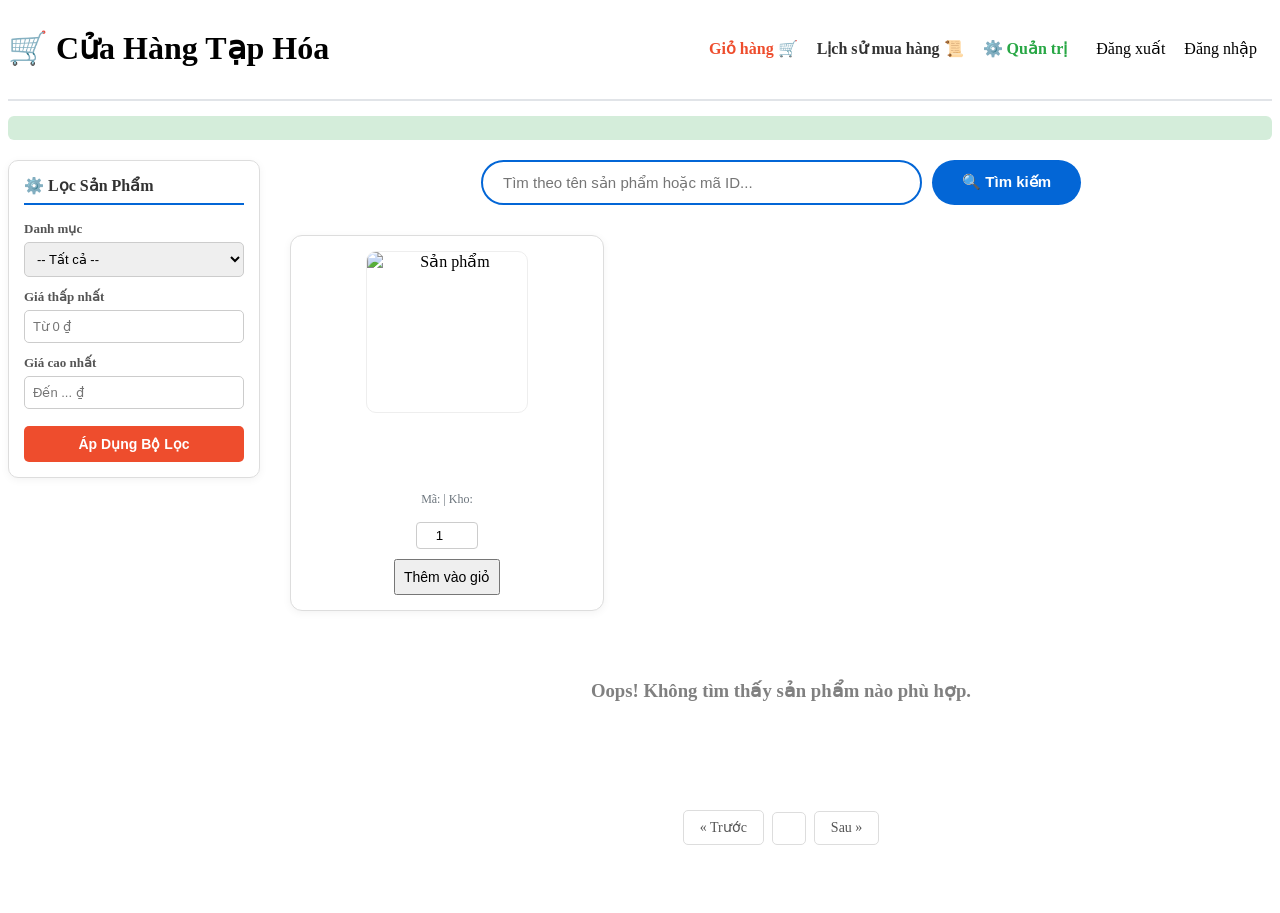
<file: src/main/resources/templates/index.html>
<!DOCTYPE html>
<html xmlns:th="http://www.thymeleaf.org">
<head>
    <meta charset="UTF-8">
    <title>Tạp Hóa Online</title>
    <link rel="stylesheet" th:href="@{/css/style.css}">
    <style>
        .product-image { width: 160px; height: 160px; object-fit: cover; border-radius: 10px; display: block; margin: 0 auto 15px auto; border: 1px solid #eee; }
        .product-card { transition: transform 0.2s; border: 1px solid #ddd; padding: 15px; border-radius: 12px; text-align: center; background: white; box-shadow: 0 2px 8px rgba(0,0,0,0.05); }
        .product-card:hover { transform: translateY(-5px); box-shadow: 0 6px 15px rgba(0,0,0,0.1) !important; }

        /* Bố cục chia 2 phần: Trái (Lọc) - Phải (Sản phẩm) */
        .main-layout { display: flex; gap: 30px; margin-top: 20px; align-items: flex-start; }

        /* CSS cho cột Bộ Lọc bên trái (Nhỏ gọn) */
        .sidebar-filter { width: 220px; background: white; padding: 15px; border-radius: 10px; box-shadow: 0 2px 8px rgba(0,0,0,0.05); border: 1px solid #ddd; position: sticky; top: 20px; }
        .sidebar-filter h3 { margin-top: 0; color: #333; border-bottom: 2px solid #0366d6; padding-bottom: 8px; font-size: 16px; font-weight: bold; }
        .filter-group { margin-bottom: 12px; }
        .filter-group label { font-weight: bold; display: block; margin-bottom: 5px; font-size: 13px; color: #555;}
        .filter-group select, .filter-group input { width: 100%; padding: 8px; border: 1px solid #ccc; border-radius: 5px; box-sizing: border-box; font-size: 13px; }
        .btn-filter { width: 100%; padding: 10px; background: #ee4d2d; color: white; border: none; border-radius: 5px; font-weight: bold; cursor: pointer; margin-top: 5px; font-size: 14px; }
        .btn-filter:hover { background: #d73a1e; }

        /* Cột bên phải */
        .right-content { flex: 1; }

        /* Thanh tìm kiếm ở trên cùng cột phải */
        .search-container { display: flex; justify-content: center; margin-bottom: 30px; }
        .search-box { display: flex; width: 100%; max-width: 600px; gap: 10px; }
        .search-box input { flex: 1; padding: 12px 20px; border: 2px solid #0366d6; border-radius: 25px; outline: none; font-size: 15px; }
        .search-box button { padding: 10px 30px; background-color: #0366d6; color: white; border: none; border-radius: 25px; cursor: pointer; font-weight: bold; font-size: 15px; }

        .product-grid { display: grid; grid-template-columns: repeat(3, 1fr); gap: 20px; }

        /* --- CSS CHO THANH PHÂN TRANG (Nằm giữa, tạo nút đẹp) --- */
        .pagination-container { display: flex; justify-content: center; align-items: center; gap: 8px; margin: 40px 0 60px 0; width: 100%; }
        .page-item { padding: 8px 16px; border: 1px solid #ddd; border-radius: 5px; text-decoration: none; color: #555; background: white; font-size: 14px; transition: all 0.2s; }
        .page-item:hover { background: #f1f1f1; border-color: #ccc; }
        .page-item.active { background: #0366d6; color: white; border-color: #0366d6; font-weight: bold; }
    </style>
</head>
<body>
<div class="container-large">
    <header style="display: flex; justify-content: space-between; align-items: center; border-bottom: 2px solid #e1e4e8; padding-bottom: 10px;">
        <h1>🛒 Cửa Hàng Tạp Hóa</h1>
        <div>
            <a th:href="@{/cart}" style="margin-right: 15px; font-weight: bold; color: #ee4d2d;">Giỏ hàng 🛒</a>
            <a th:if="${session.loggedInUser}" th:href="@{/history}" style="margin-right: 15px; text-decoration: none; color: #333; font-weight: bold;">Lịch sử mua hàng 📜</a>
            <a th:if="${session.loggedInUser != null && session.loggedInUser.role == 'ADMIN'}" th:href="@{/admin}" style="margin-right: 15px; color: #28a745; font-weight: bold;">⚙️ Quản trị</a>
            <span th:if="${session.loggedInUser}" th:text="'Chào, ' + ${session.loggedInUser.fullName}"></span>
            <a th:if="${session.loggedInUser}" th:href="@{/logout}" style="margin-left: 10px;">Đăng xuất</a>
            <a th:unless="${session.loggedInUser}" th:href="@{/login}" class="btn-block-primary" style="padding: 8px 15px; width: auto; display: inline-block; text-decoration: none;">Đăng nhập</a>
        </div>
    </header>

    <div th:if="${success}" style="background-color: #d4edda; color: #155724; padding: 12px; border-radius: 6px; margin-top: 15px; text-align: center;" th:text="${success}"></div>
    <div th:if="${error}" class="error-msg-block" style="margin-top: 15px;" th:text="${error}"></div>

    <div class="main-layout">

        <aside class="sidebar-filter">
            <h3>⚙️ Lọc Sản Phẩm</h3>
            <form th:action="@{/}" method="get">
                <input type="hidden" name="keyword" th:value="${keyword}">

                <div class="filter-group">
                    <label>Danh mục</label>
                    <select name="categoryId">
                        <option value="-1" th:selected="${categoryId == -1}">-- Tất cả --</option>
                        <option value="1" th:selected="${categoryId == 1}">🍹 Đồ uống</option>
                        <option value="2" th:selected="${categoryId == 2}">🍬 Bánh kẹo</option>
                        <option value="3" th:selected="${categoryId == 3}">🧂 Gia vị</option>
                        <option value="4" th:selected="${categoryId == 4}">🍟 Đồ ăn vặt</option>
                        <option value="5" th:selected="${categoryId == 5}">🍜 Thực phẩm khô</option>
                        <option value="6" th:selected="${categoryId == 6}">🥛 Sữa</option>
                        <option value="7" th:selected="${categoryId == 7}">🥫 Đồ hộp</option>
                        <option value="8" th:selected="${categoryId == 8}">🧴 Hóa mỹ phẩm</option>
                        <option value="9" th:selected="${categoryId == 9}">🧻 Đồ gia dụng</option>
                        <option value="10" th:selected="${categoryId == 10}">🍎 Rau củ quả</option>
                    </select>
                </div>

                <div class="filter-group">
                    <label>Giá thấp nhất</label>
                    <input type="number" name="minPrice" th:value="${minPrice}" placeholder="Từ 0 ₫" min="0">
                </div>

                <div class="filter-group">
                    <label>Giá cao nhất</label>
                    <input type="number" name="maxPrice" th:value="${maxPrice}" placeholder="Đến ... ₫" min="0">
                </div>

                <button type="submit" class="btn-filter">Áp Dụng Bộ Lọc</button>
            </form>
        </aside>

        <main class="right-content">

            <div class="search-container">
                <form th:action="@{/}" method="get" class="search-box">
                    <input type="hidden" name="categoryId" th:value="${categoryId}">
                    <input type="hidden" name="minPrice" th:value="${minPrice}">
                    <input type="hidden" name="maxPrice" th:value="${maxPrice}">

                    <input type="text" name="keyword" th:value="${keyword}" placeholder="Tìm theo tên sản phẩm hoặc mã ID...">
                    <button type="submit">🔍 Tìm kiếm</button>
                </form>
            </div>

            <div class="product-grid">
                <div class="product-card" th:each="p : ${products}">
                    <img th:src="${p.imageUrl != null && p.imageUrl != '' ? p.imageUrl : 'https://via.placeholder.com/150?text=No+Image'}" class="product-image" alt="Sản phẩm">
                    <h3 th:text="${p.name}" style="margin-bottom: 10px; height: 45px; overflow: hidden; font-size: 16px;"></h3>
                    <p style="color: #ee4d2d; font-weight: bold; font-size: 18px;" th:text="${#numbers.formatDecimal(p.price, 0, 'COMMA', 0, 'POINT')} + ' ₫'"></p>
                    <p style="font-size: 12px; color: #6c757d; margin-bottom: 15px;">Mã: <span th:text="${p.id}"></span> | Kho: <span th:text="${p.stockQuantity}"></span></p>

                    <form th:action="@{/cart/add}" method="post">
                        <input type="hidden" name="productId" th:value="${p.id}">
                        <div style="margin-bottom: 10px;">
                            <input type="number" name="quantity" value="1" min="1" th:max="${p.stockQuantity}" style="width: 50px; padding: 5px; text-align: center; border: 1px solid #ccc; border-radius: 4px;">
                        </div>
                        <button type="submit" class="btn-block-primary" style="padding: 8px; font-size: 14px;">Thêm vào giỏ</button>
                    </form>
                </div>
            </div> <div th:if="${#lists.isEmpty(products)}" style="text-align: center; padding: 50px; color: gray;">
                <h3>Oops! Không tìm thấy sản phẩm nào phù hợp.</h3>
            </div>

            <div th:if="${totalPages > 1}" class="pagination-container">

                <a th:if="${currentPage > 0}"
                   th:href="@{/(page=${currentPage - 1}, keyword=${keyword}, categoryId=${categoryId}, minPrice=${minPrice}, maxPrice=${maxPrice})}"
                   class="page-item">&laquo; Trước</a>

                <span th:each="i : ${#numbers.sequence(0, totalPages - 1)}">
                    <a th:href="@{/(page=${i}, keyword=${keyword}, categoryId=${categoryId}, minPrice=${minPrice}, maxPrice=${maxPrice})}"
                       th:text="${i + 1}"
                       th:classappend="${i == currentPage} ? 'active' : ''"
                       class="page-item">
                    </a>
                </span>

                <a th:if="${currentPage < totalPages - 1}"
                   th:href="@{/(page=${currentPage + 1}, keyword=${keyword}, categoryId=${categoryId}, minPrice=${minPrice}, maxPrice=${maxPrice})}"
                   class="page-item">Sau &raquo;</a>
            </div>

        </main>
    </div>
</div>
</body>
</html>
</file>
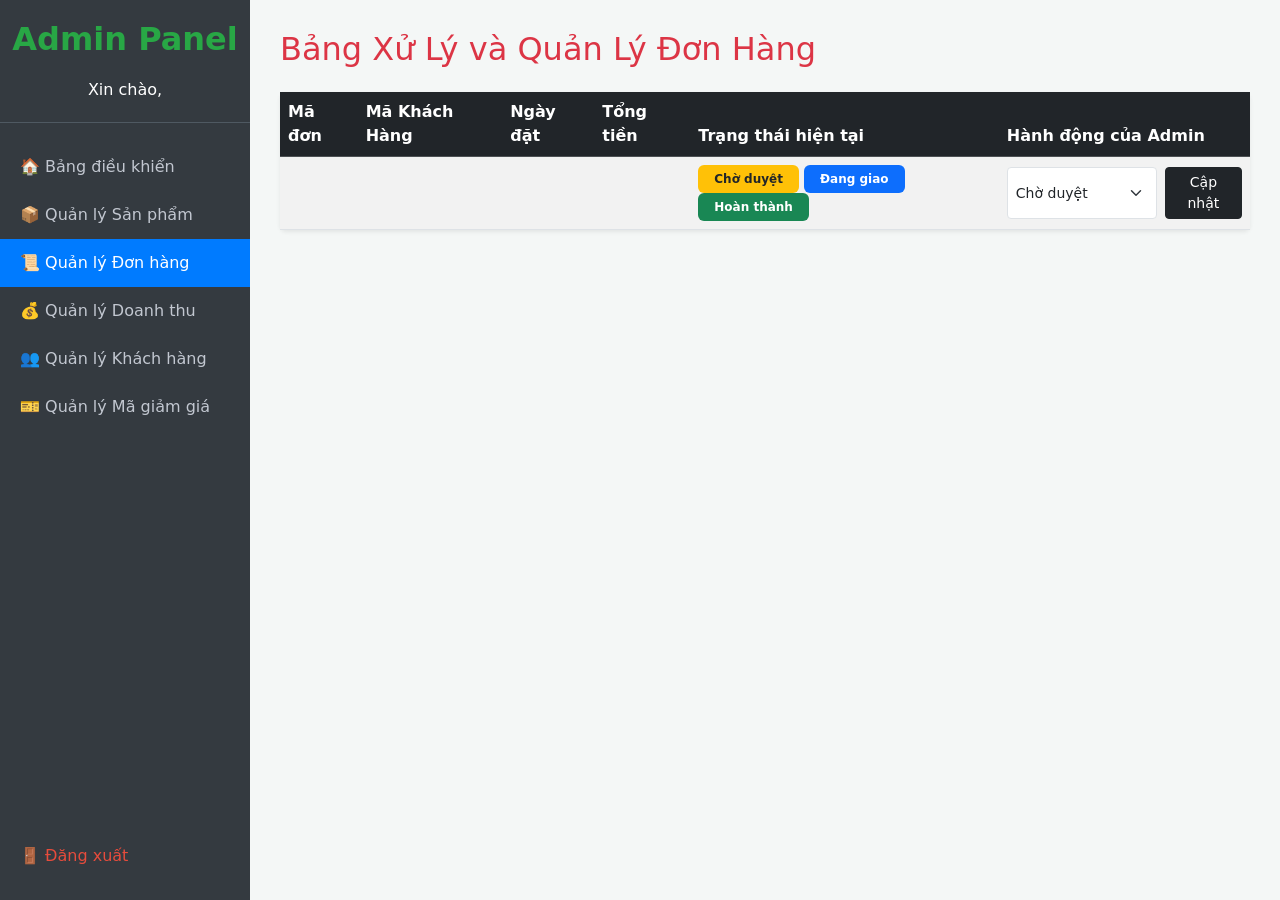
<file: src/main/resources/templates/admin-orders.html>
<!DOCTYPE html>
<html xmlns:th="http://www.thymeleaf.org">
<head>
    <meta charset="UTF-8">
    <title>Quản trị Đơn hàng - Admin</title>
    <link href="https://cdn.jsdelivr.net/npm/bootstrap@5.1.3/dist/css/bootstrap.min.css" rel="stylesheet">
    <style>
        body { margin: 0; padding: 0; background-color: #f4f7f6; }
        .admin-layout { display: flex; min-height: 100vh; }
        .sidebar { width: 250px; background-color: #343a40; padding: 20px 0; color: white; display: flex; flex-direction: column; }
        .sidebar h2 { text-align: center; color: #28a745; margin-bottom: 20px; font-weight: bold; }
        .sidebar-profile { text-align: center; padding-bottom: 20px; border-bottom: 1px solid #4f5962; margin-bottom: 20px; }
        .sidebar a { color: #c2c7d0; text-decoration: none; padding: 12px 20px; display: block; font-size: 16px; }
        .sidebar a:hover { background-color: #495057; color: white; }
        .sidebar a.active { background-color: #007bff; color: white; }
        .main-content { flex: 1; padding: 30px; }
    </style>
</head>
<body>

<div class="admin-layout">

    <div class="sidebar">
        <h2>Admin Panel</h2>

        <div class="sidebar-profile">
            Xin chào,<br>
            <b><span th:text="${session.loggedInUser != null ? session.loggedInUser.fullName : 'Quản Trị Viên 1'}"></span></b>
        </div>

        <a href="/admin">🏠 Bảng điều khiển</a>
        <a href="/admin/products">📦 Quản lý Sản phẩm</a>
        <a href="/admin/orders" class="active">📜 Quản lý Đơn hàng</a>
        <a href="/admin/revenue">💰 Quản lý Doanh thu</a>
        <a href="#">👥 Quản lý Khách hàng</a>
        <a href="/admin/vouchers">🎫 Quản lý Mã giảm giá</a>

        <a th:href="@{/logout}" style="margin-top: auto; color: #e74c3c;">🚪 Đăng xuất</a>
    </div>

    <div class="main-content">
        <h2 class="text-danger mb-4">Bảng Xử Lý và Quản Lý Đơn Hàng</h2>

        <div class="card shadow-sm border-0">
            <div class="card-body p-0">
                <table class="table table-hover table-striped mb-0">
                    <thead class="table-dark">
                    <tr>
                        <th>Mã đơn</th>
                        <th>Mã Khách Hàng</th>
                        <th>Ngày đặt</th>
                        <th>Tổng tiền</th>
                        <th>Trạng thái hiện tại</th>
                        <th>Hành động của Admin</th>
                    </tr>
                    </thead>
                    <tbody>
                    <tr th:each="order : ${orders}">
                        <td class="align-middle fw-bold" th:text="${order.id}"></td>
                        <td class="align-middle" th:text="'Khách ID: ' + ${order.user.id}"></td>
                        <td class="align-middle" th:text="${#temporals.format(order.orderDate, 'dd-MM-yyyy HH:mm')}"></td>
                        <td class="align-middle text-danger fw-bold" th:text="${#numbers.formatDecimal(order.totalAmount, 0, 'COMMA', 0, 'POINT')} + ' VNĐ'"></td>

                        <td class="align-middle">
                            <span th:if="${order.status == 'PENDING'}" class="badge bg-warning text-dark px-3 py-2">Chờ duyệt</span>
                            <span th:if="${order.status == 'SHIPPING'}" class="badge bg-primary px-3 py-2">Đang giao</span>
                            <span th:if="${order.status == 'COMPLETED'}" class="badge bg-success px-3 py-2">Hoàn thành</span>
                        </td>

                        <td class="align-middle">
                            <form th:action="@{/admin/orders/update}" method="post" class="d-flex m-0">
                                <input type="hidden" name="id" th:value="${order.id}">
                                <select name="status" class="form-select form-select-sm me-2" style="width: 150px;">
                                    <option value="PENDING" th:selected="${order.status == 'PENDING'}">Chờ duyệt</option>
                                    <option value="SHIPPING" th:selected="${order.status == 'SHIPPING'}">Giao hàng</option>
                                    <option value="COMPLETED" th:selected="${order.status == 'COMPLETED'}">Đã Hoàn thành</option>
                                </select>
                                <button type="submit" class="btn btn-sm btn-dark">Cập nhật</button>
                            </form>
                        </td>
                    </tr>
                    </tbody>
                </table>
            </div>
        </div>
    </div>
</div>

</body>
</html>
</file>
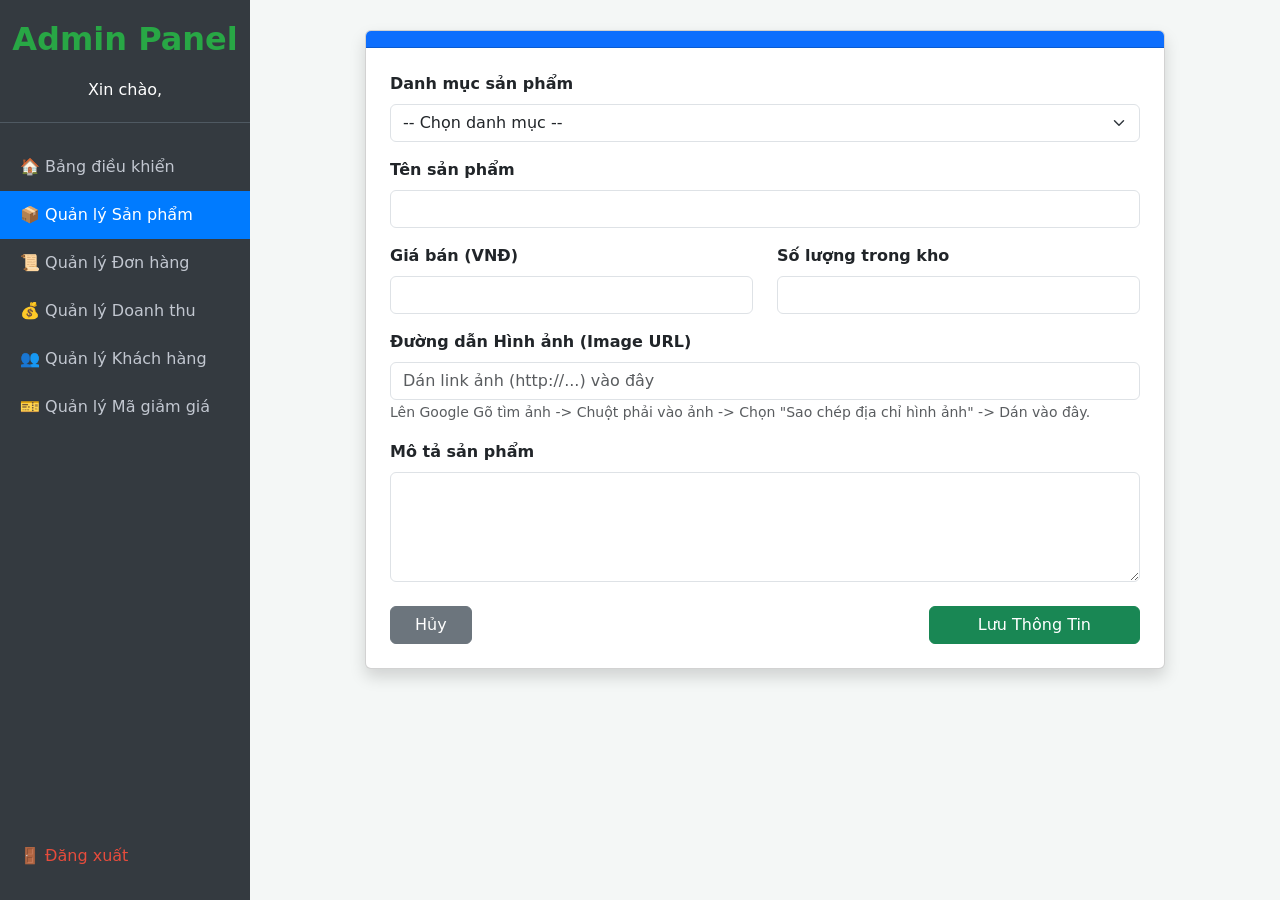
<file: src/main/resources/templates/admin-product-form.html>
<!DOCTYPE html>
<html xmlns:th="http://www.thymeleaf.org">
<head>
    <meta charset="UTF-8">
    <title th:text="${title}"></title>
    <link href="https://cdn.jsdelivr.net/npm/bootstrap@5.1.3/dist/css/bootstrap.min.css" rel="stylesheet">
    <style>
        body { margin: 0; padding: 0; background-color: #f4f7f6; }
        .admin-layout { display: flex; min-height: 100vh; }
        .sidebar { width: 250px; background-color: #343a40; padding: 20px 0; color: white; display: flex; flex-direction: column; }
        .sidebar h2 { text-align: center; color: #28a745; margin-bottom: 20px; font-weight: bold; }
        .sidebar-profile { text-align: center; padding-bottom: 20px; border-bottom: 1px solid #4f5962; margin-bottom: 20px; }
        .sidebar a { color: #c2c7d0; text-decoration: none; padding: 12px 20px; display: block; font-size: 16px; }
        .sidebar a:hover { background-color: #495057; color: white; }
        .sidebar a.active { background-color: #007bff; color: white; }
        .main-content { flex: 1; padding: 30px; }
    </style>
</head>
<body>

<div class="admin-layout">
    <div class="sidebar">
        <h2>Admin Panel</h2>
        <div class="sidebar-profile">
            Xin chào,<br>
            <b><span th:text="${session.loggedInUser != null ? session.loggedInUser.fullName : 'Admin'}"></span></b>
        </div>
        <a href="/admin">🏠 Bảng điều khiển</a>
        <a href="/admin/products" class="active">📦 Quản lý Sản phẩm</a>
        <a href="/admin/orders">📜 Quản lý Đơn hàng</a>
        <a href="/admin/revenue">💰 Quản lý Doanh thu</a>
        <a href="#">👥 Quản lý Khách hàng</a>
        <a href="/admin/vouchers">🎫 Quản lý Mã giảm giá</a>
        <a th:href="@{/logout}" style="margin-top: auto; color: #e74c3c;">🚪 Đăng xuất</a>
    </div>

    <div class="main-content">
        <div class="card shadow" style="max-width: 800px; margin: 0 auto;">
            <div class="card-header bg-primary text-white">
                <h4 class="mb-0" th:text="${title}"></h4>
            </div>
            <div class="card-body p-4">
                <form th:action="@{/admin/products/save}" th:object="${product}" method="post">
                    <input type="hidden" th:field="*{id}">
                    <div class="mb-3">
                        <label class="form-label fw-bold">Danh mục sản phẩm</label>
                        <select class="form-select" th:field="*{category}" required>
                            <option value="">-- Chọn danh mục --</option>
                            <option th:each="cat : ${categories}" 
                                 th:value="${cat.id}" 
                             th:text="${cat.name}"></option>
                        </select>
                    </div>

                    <div class="mb-3">
                        <label class="form-label fw-bold">Tên sản phẩm</label>
                        <input type="text" class="form-control" th:field="*{name}" required>
                    </div>

                    <div class="row">
                        <div class="col-md-6 mb-3">
                            <label class="form-label fw-bold">Giá bán (VNĐ)</label>
                            <input type="number" class="form-control" th:field="*{price}" required>
                        </div>
                        <div class="col-md-6 mb-3">
                            <label class="form-label fw-bold">Số lượng trong kho</label>
                            <input type="number" class="form-control" th:field="*{stockQuantity}" required>
                        </div>
                    </div>

                    <div class="mb-3">
                        <label class="form-label fw-bold">Đường dẫn Hình ảnh (Image URL)</label>
                        <input type="text" class="form-control" th:field="*{imageUrl}" placeholder="Dán link ảnh (http://...) vào đây">
                        <small class="text-muted">Lên Google Gõ tìm ảnh -> Chuột phải vào ảnh -> Chọn "Sao chép địa chỉ hình ảnh" -> Dán vào đây.</small>
                    </div>

                    <div class="mb-3">
                        <label class="form-label fw-bold">Mô tả sản phẩm</label>
                        <textarea class="form-control" th:field="*{description}" rows="4"></textarea>
                    </div>

                    <div class="d-flex justify-content-between mt-4">
                        <a href="/admin/products" class="btn btn-secondary px-4">Hủy</a>
                        <button type="submit" class="btn btn-success px-5">Lưu Thông Tin</button>
                    </div>
                </form>
            </div>
        </div>
    </div>
</div>

</body>
</html>
</file>
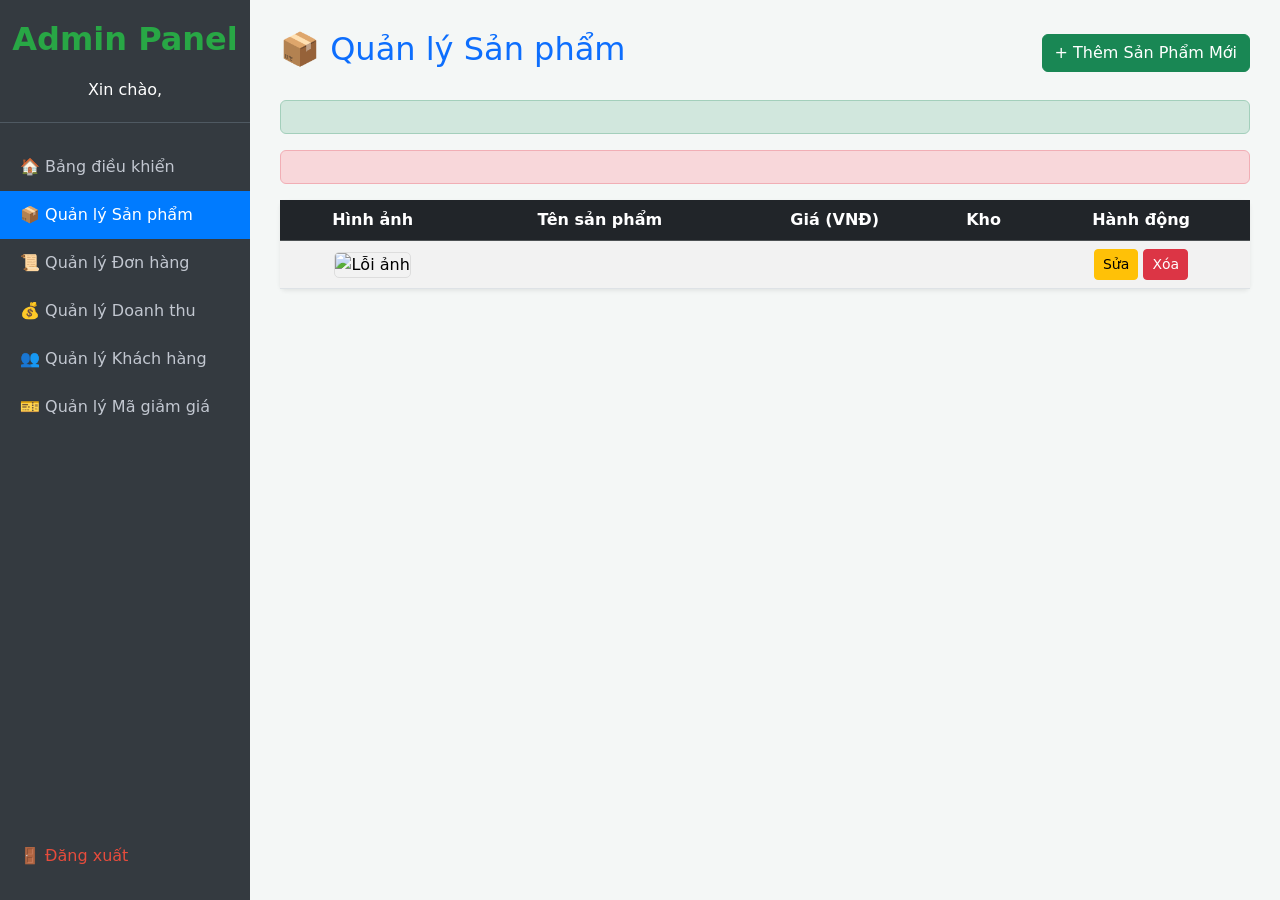
<file: src/main/resources/templates/admin-products.html>
<!DOCTYPE html>
<html xmlns:th="http://www.thymeleaf.org">
<head>
    <meta charset="UTF-8">
    <title>Quản lý Sản phẩm - Admin</title>
    <link href="https://cdn.jsdelivr.net/npm/bootstrap@5.1.3/dist/css/bootstrap.min.css" rel="stylesheet">
    <style>
        body { margin: 0; padding: 0; background-color: #f4f7f6; }
        .admin-layout { display: flex; min-height: 100vh; }
        .sidebar { width: 250px; background-color: #343a40; padding: 20px 0; color: white; display: flex; flex-direction: column; }
        .sidebar h2 { text-align: center; color: #28a745; margin-bottom: 20px; font-weight: bold; }
        .sidebar-profile { text-align: center; padding-bottom: 20px; border-bottom: 1px solid #4f5962; margin-bottom: 20px; }
        .sidebar a { color: #c2c7d0; text-decoration: none; padding: 12px 20px; display: block; font-size: 16px; }
        .sidebar a:hover { background-color: #495057; color: white; }
        .sidebar a.active { background-color: #007bff; color: white; }
        .main-content { flex: 1; padding: 30px; }
        .img-preview { width: 60px; height: 60px; object-fit: cover; border-radius: 5px; border: 1px solid #ddd; }
    </style>
</head>
<body>

<div class="admin-layout">
    <div class="sidebar">
        <h2>Admin Panel</h2>
        <div class="sidebar-profile">
            Xin chào,<br>
            <b><span th:text="${session.loggedInUser != null ? session.loggedInUser.fullName : 'Admin'}"></span></b>
        </div>
        <a href="/admin">🏠 Bảng điều khiển</a>
        <a href="/admin/products" class="active">📦 Quản lý Sản phẩm</a>
        <a href="/admin/orders">📜 Quản lý Đơn hàng</a>
        <a href="/admin/revenue">💰 Quản lý Doanh thu</a>
        <a href="#">👥 Quản lý Khách hàng</a>
        <a href="/admin/vouchers">🎫 Quản lý Mã giảm giá</a>
        <a th:href="@{/logout}" style="margin-top: auto; color: #e74c3c;">🚪 Đăng xuất</a>
    </div>

    <div class="main-content">
        <div class="d-flex justify-content-between align-items-center mb-4">
            <h2 class="text-primary">📦 Quản lý Sản phẩm</h2>
            <a href="/admin/products/add" class="btn btn-success">+ Thêm Sản Phẩm Mới</a>
        </div>

        <div th:if="${success}" class="alert alert-success" th:text="${success}"></div>
        <div th:if="${error}" class="alert alert-danger" th:text="${error}"></div>

        <div class="card shadow-sm border-0">
            <div class="card-body p-0">
                <table class="table table-hover table-striped mb-0 text-center align-middle">
                    <thead class="table-dark">
                    <tr>
                        <th>Hình ảnh</th>
                        <th>Tên sản phẩm</th>
                        <th>Giá (VNĐ)</th>
                        <th>Kho</th>
                        <th>Hành động</th>
                    </tr>
                    </thead>
                    <tbody>
                    <tr th:each="p : ${products}">
                        <td>
                            <img th:src="${p.imageUrl != null && p.imageUrl != '' ? p.imageUrl : 'https://via.placeholder.com/60?text=No+Image'}" 
                                 class="img-preview" alt="Lỗi ảnh">
                        </td>
                        <td th:text="${p.name}" class="fw-bold text-start"></td>
                        <td th:text="${#numbers.formatDecimal(p.price, 0, 'COMMA', 0, 'POINT')} + ' đ'" class="text-danger fw-bold"></td>
                        <td th:text="${p.stockQuantity}"></td>
                        <td>
                            <a th:href="@{/admin/products/edit/{id}(id=${p.id})}" class="btn btn-sm btn-warning">Sửa</a>
                            <a th:href="@{/admin/products/delete/{id}(id=${p.id})}" class="btn btn-sm btn-danger" 
                               onclick="return confirm('Bạn có chắc chắn muốn xóa sản phẩm này không?')">Xóa</a>
                        </td>
                    </tr>
                    </tbody>
                </table>
            </div>
        </div>
    </div>
</div>

</body>
</html>
</file>
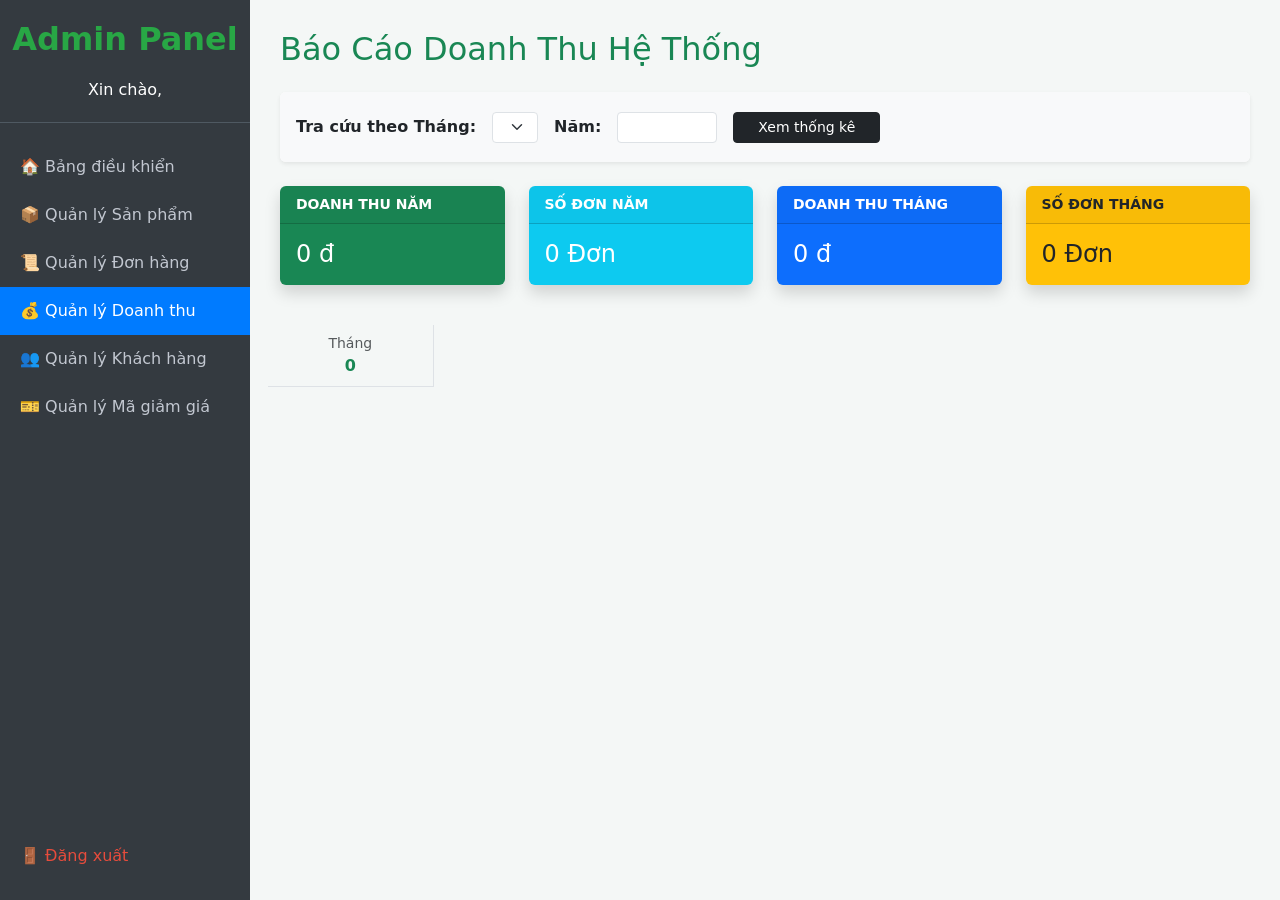
<file: src/main/resources/templates/admin-revenue.html>
<!DOCTYPE html>
<html xmlns:th="http://www.thymeleaf.org">
<head>
    <meta charset="UTF-8">
    <title>Thống kê Doanh thu - Admin</title>
    <link href="https://cdn.jsdelivr.net/npm/bootstrap@5.1.3/dist/css/bootstrap.min.css" rel="stylesheet">
    <style>
        body { margin: 0; padding: 0; background-color: #f4f7f6; }
        .admin-layout { display: flex; min-height: 100vh; }
        .sidebar { width: 250px; background-color: #343a40; padding: 20px 0; color: white; display: flex; flex-direction: column; }
        .sidebar h2 { text-align: center; color: #28a745; margin-bottom: 20px; font-weight: bold; }
        .sidebar-profile { text-align: center; padding-bottom: 20px; border-bottom: 1px solid #4f5962; margin-bottom: 20px; }
        .sidebar a { color: #c2c7d0; text-decoration: none; padding: 12px 20px; display: block; font-size: 16px; }
        .sidebar a:hover { background-color: #495057; color: white; }
        .sidebar a.active { background-color: #007bff; color: white; }
        .main-content { flex: 1; padding: 30px; }
    </style>
</head>
<body>
<div class="admin-layout">

    <div class="sidebar">
        <h2>Admin Panel</h2>
        <div class="sidebar-profile">
            Xin chào,<br>
            <b><span th:text="${session.loggedInUser != null ? session.loggedInUser.fullName : 'Quản Trị Viên 1'}"></span></b>
        </div>
        <a href="/admin">🏠 Bảng điều khiển</a>
        <a href="/admin/products">📦 Quản lý Sản phẩm</a>
        <a href="/admin/orders">📜 Quản lý Đơn hàng</a>
        <a href="/admin/revenue" class="active">💰 Quản lý Doanh thu</a>
        <a href="#">👥 Quản lý Khách hàng</a>
        <a href="/admin/vouchers">🎫 Quản lý Mã giảm giá</a>
        <a th:href="@{/logout}" style="margin-top: auto; color: #e74c3c;">🚪 Đăng xuất</a>
    </div>

    <div class="main-content">
        <h2 class="text-success mb-4">Báo Cáo Doanh Thu Hệ Thống</h2>

        <div class="card shadow-sm border-0 mb-4">
            <div class="card-body bg-light rounded">
                <form th:action="@{/admin/revenue}" method="get" class="row g-3 align-items-center">

                    <div class="col-auto">
                        <label for="month" class="col-form-label fw-bold">Tra cứu theo Tháng:</label>
                    </div>
                    <div class="col-auto">
                        <select name="month" id="month" class="form-select form-select-sm">
                            <option th:each="m : ${#numbers.sequence(1, 12)}"
                                    th:value="${m}"
                                    th:text="'Tháng ' + ${m}"
                                    th:selected="${m == selectedMonth}"></option>
                        </select>
                    </div>

                    <div class="col-auto">
                        <label for="year" class="col-form-label fw-bold">Năm:</label>
                    </div>
                    <div class="col-auto">
                        <input type="number" name="year" id="year" class="form-control form-control-sm" th:value="${selectedYear}" style="width: 100px;">
                    </div>

                    <div class="col-auto">
                        <button type="submit" class="btn btn-sm btn-dark px-4">Xem thống kê</button>
                    </div>

                </form>
            </div>
        </div>
        <div class="row mb-4">

            <div class="col-xl-3 col-md-6 mb-3">
                <div class="card text-white bg-success shadow border-0 h-100">
                    <div class="card-header fw-bold text-uppercase small">
                        Doanh Thu Năm <span th:text="${selectedYear}"></span>
                    </div>
                    <div class="card-body">
                        <h4 class="card-title mb-0" th:text="${#numbers.formatDecimal(yearRevenue, 0, 'COMMA', 0, 'POINT')} + ' đ'">0 đ</h4>
                    </div>
                </div>
            </div>

            <div class="col-xl-3 col-md-6 mb-3">
                <div class="card text-white bg-info shadow border-0 h-100">
                    <div class="card-header fw-bold text-uppercase small">
                        Số Đơn Năm <span th:text="${selectedYear}"></span>
                    </div>
                    <div class="card-body">
                        <h4 class="card-title mb-0" th:text="${yearOrderCount} + ' Đơn'">0 Đơn</h4>
                    </div>
                </div>
            </div>

            <div class="col-xl-3 col-md-6 mb-3">
                <div class="card text-white bg-primary shadow border-0 h-100">
                    <div class="card-header fw-bold text-uppercase small">
                        Doanh Thu Tháng <span th:text="${selectedMonth}"></span>
                    </div>
                    <div class="card-body">
                        <h4 class="card-title mb-0" th:text="${#numbers.formatDecimal(monthRevenue, 0, 'COMMA', 0, 'POINT')} + ' đ'">0 đ</h4>
                    </div>
                </div>
            </div>

            <div class="col-xl-3 col-md-6 mb-3">
                <div class="card text-dark bg-warning shadow border-0 h-100">
                    <div class="card-header fw-bold text-uppercase small">
                        Số Đơn Tháng <span th:text="${selectedMonth}"></span>
                    </div>
                    <div class="card-body">
                        <h4 class="card-title mb-0" th:text="${monthOrderCount} + ' Đơn'">0 Đơn</h4>
                    </div>
                </div>
            </div>

        </div>
            <div class="card-body">
                <div class="row text-center">
                    <div class="col-2 border-end border-bottom py-2" th:each="revenue, iterStat : ${monthlyRevenues}">
                        <div class="text-muted small">Tháng <span th:text="${iterStat.count}"></span></div>
                        <div class="fw-bold text-success" th:text="${#numbers.formatDecimal(revenue, 0, 'COMMA', 0, 'POINT')}">0</div>
                    </div>
                </div>
            </div>
        </div>

    </div>
</div>
</body>
</html>
</file>
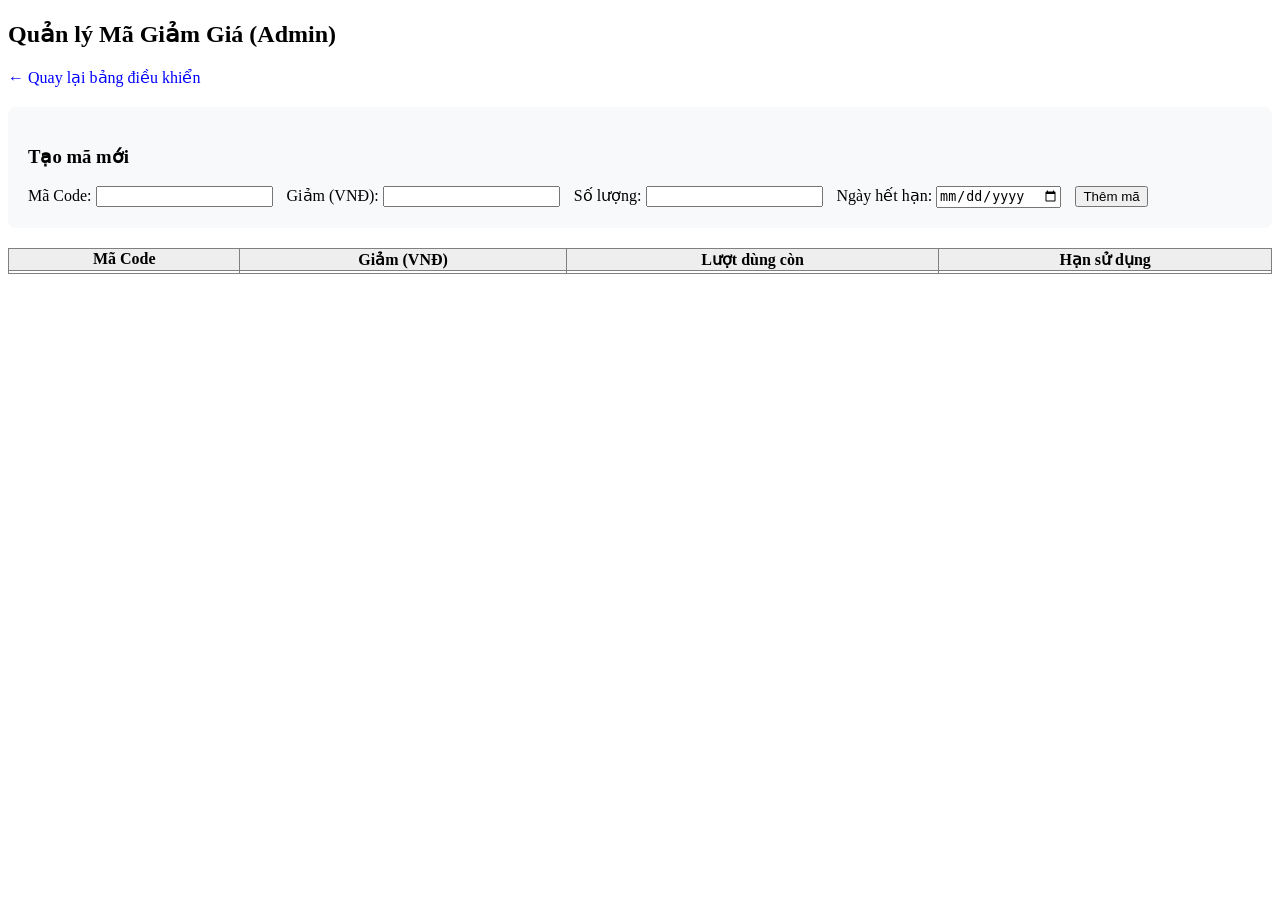
<file: src/main/resources/templates/admin-vouchers.html>
<!DOCTYPE html>
<html xmlns:th="http://www.thymeleaf.org">
<head>
    <meta charset="UTF-8">
    <title>Quản lý Mã Giảm Giá</title>
    <link rel="stylesheet" th:href="@{/css/style.css}">
</head>
<body>
<div class="container-large">
    <h2>Quản lý Mã Giảm Giá (Admin)</h2>
    <a th:href="@{/admin}" style="color: blue;">&larr; Quay lại bảng điều khiển</a>

    <div th:if="${success}" style="color: green; margin: 10px 0;" th:text="${success}"></div>
    <div th:if="${error}" style="color: red; margin: 10px 0;" th:text="${error}"></div>

    <form th:action="@{/admin/vouchers/add}" th:object="${newVoucher}" method="post" style="background: #f8f9fa; padding: 20px; border-radius: 8px; margin-top: 20px;">
        <h3>Tạo mã mới</h3>
        Mã Code: <input type="text" th:field="*{code}" required style="margin-right: 10px;">
        Giảm (VNĐ): <input type="number" th:field="*{discountAmount}" required style="margin-right: 10px;">
        Số lượng: <input type="number" th:field="*{usageLimit}" required style="margin-right: 10px;">
        Ngày hết hạn: <input type="date" th:field="*{expiryDate}" required style="margin-right: 10px;">
        <button type="submit" class="btn-block-primary" style="width: auto;">Thêm mã</button>
    </form>

    <table border="1" style="width: 100%; margin-top: 20px; text-align: center; border-collapse: collapse;">
        <tr style="background: #eee;">
            <th>Mã Code</th>
            <th>Giảm (VNĐ)</th>
            <th>Lượt dùng còn</th>
            <th>Hạn sử dụng</th>
        </tr>
        <tr th:each="v : ${vouchers}">
            <td th:text="${v.code}" style="font-weight: bold; color: #ee4d2d;"></td>
            <td th:text="${v.discountAmount}"></td>
            <td th:text="${v.usageLimit}"></td>
            <td th:text="${v.expiryDate}"></td>
        </tr>
    </table>
</div>
</body>
</html>
</file>
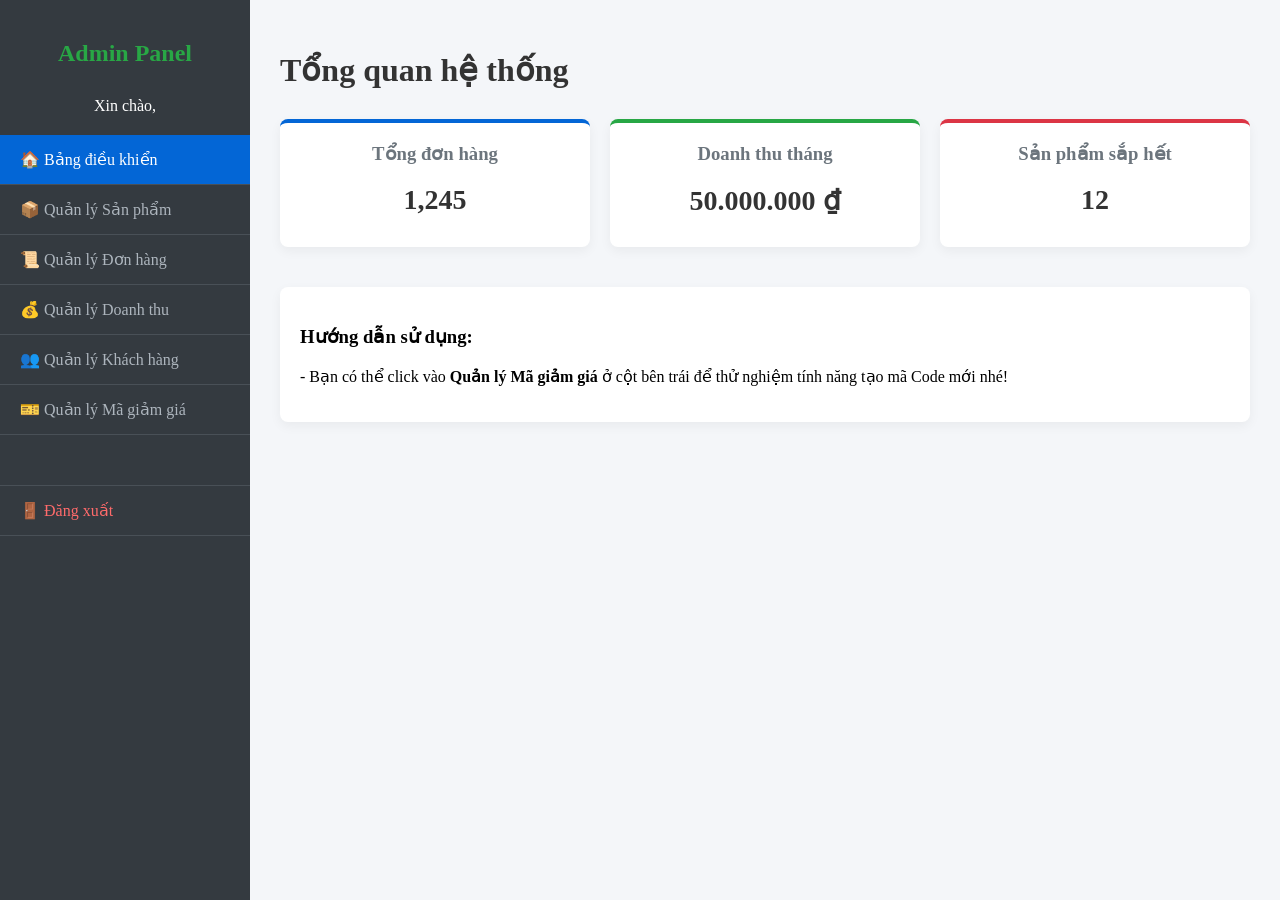
<file: src/main/resources/templates/admin.html>
<!DOCTYPE html>
<html xmlns:th="http://www.thymeleaf.org">
<head>
    <meta charset="UTF-8">
    <title>Bảng Điều Khiển Quản Trị</title>
    <link rel="stylesheet" th:href="@{/css/style.css}">
    <style>
        body { margin: 0; background-color: #f4f6f9; }
        .admin-layout { display: flex; min-height: 100vh; }

        /* Cột Menu bên trái */
        .sidebar { width: 250px; background-color: #343a40; color: white; padding: 20px 0; }
        .sidebar h2 { text-align: center; color: #28a745; margin-bottom: 30px; }
        .sidebar a { display: block; color: #adb5bd; padding: 15px 20px; text-decoration: none; border-bottom: 1px solid #495057; }
        .sidebar a:hover { color: white; background-color: #495057; }
        .sidebar .active { background-color: #0366d6; color: white; }

        /* Cột nội dung bên phải */
        .main-content { flex: 1; padding: 30px; }
        .stat-card { background: white; padding: 20px; border-radius: 8px; box-shadow: 0 4px 12px rgba(0,0,0,0.05); text-align: center; border-top: 4px solid #0366d6;}
    </style>
</head>
<body>
<div class="admin-layout">

    <div class="sidebar">
        <h2>Admin Panel</h2>
        <div style="text-align: center; margin-bottom: 20px;">
            Xin chào,<br><b th:text="${session.loggedInUser.fullName}" style="color: #fff;"></b>
        </div>

        <a href="/admin" class="active">🏠 Bảng điều khiển</a>
        <a href="/admin/products">📦 Quản lý Sản phẩm</a>
        <a href="/admin/orders">📜 Quản lý Đơn hàng</a>
        <a href="/admin/revenue">💰 Quản lý Doanh thu</a>
        <a href="#">👥 Quản lý Khách hàng</a>
        <a href="/admin/vouchers">🎫 Quản lý Mã giảm giá</a>

        <a th:href="@{/logout}" style="color: #ff6b6b; margin-top: 50px; border-top: 1px solid #495057;">🚪 Đăng xuất</a>
    </div>

    <div class="main-content">
        <h1 style="color: #333; margin-bottom: 30px;">Tổng quan hệ thống</h1>

        <div style="display: grid; grid-template-columns: repeat(3, 1fr); gap: 20px;">
            <div class="stat-card" style="border-top-color: #0366d6;">
                <h3 style="color: #6c757d; margin-top: 0;">Tổng đơn hàng</h3>
                <p style="font-size: 28px; font-weight: bold; color: #333; margin: 10px 0;">1,245</p>
            </div>

            <div class="stat-card" style="border-top-color: #28a745;">
                <h3 style="color: #6c757d; margin-top: 0;">Doanh thu tháng</h3>
                <p style="font-size: 28px; font-weight: bold; color: #333; margin: 10px 0;">50.000.000 ₫</p>
            </div>

            <div class="stat-card" style="border-top-color: #dc3545;">
                <h3 style="color: #6c757d; margin-top: 0;">Sản phẩm sắp hết</h3>
                <p style="font-size: 28px; font-weight: bold; color: #333; margin: 10px 0;">12</p>
            </div>
        </div>

        <div style="margin-top: 40px; background: white; padding: 20px; border-radius: 8px; box-shadow: 0 4px 12px rgba(0,0,0,0.05);">
            <h3>Hướng dẫn sử dụng:</h3>
            <p>- Bạn có thể click vào <b>Quản lý Mã giảm giá</b> ở cột bên trái để thử nghiệm tính năng tạo mã Code mới nhé!</p>
        </div>
    </div>

</div>
</body>
</html>
</file>
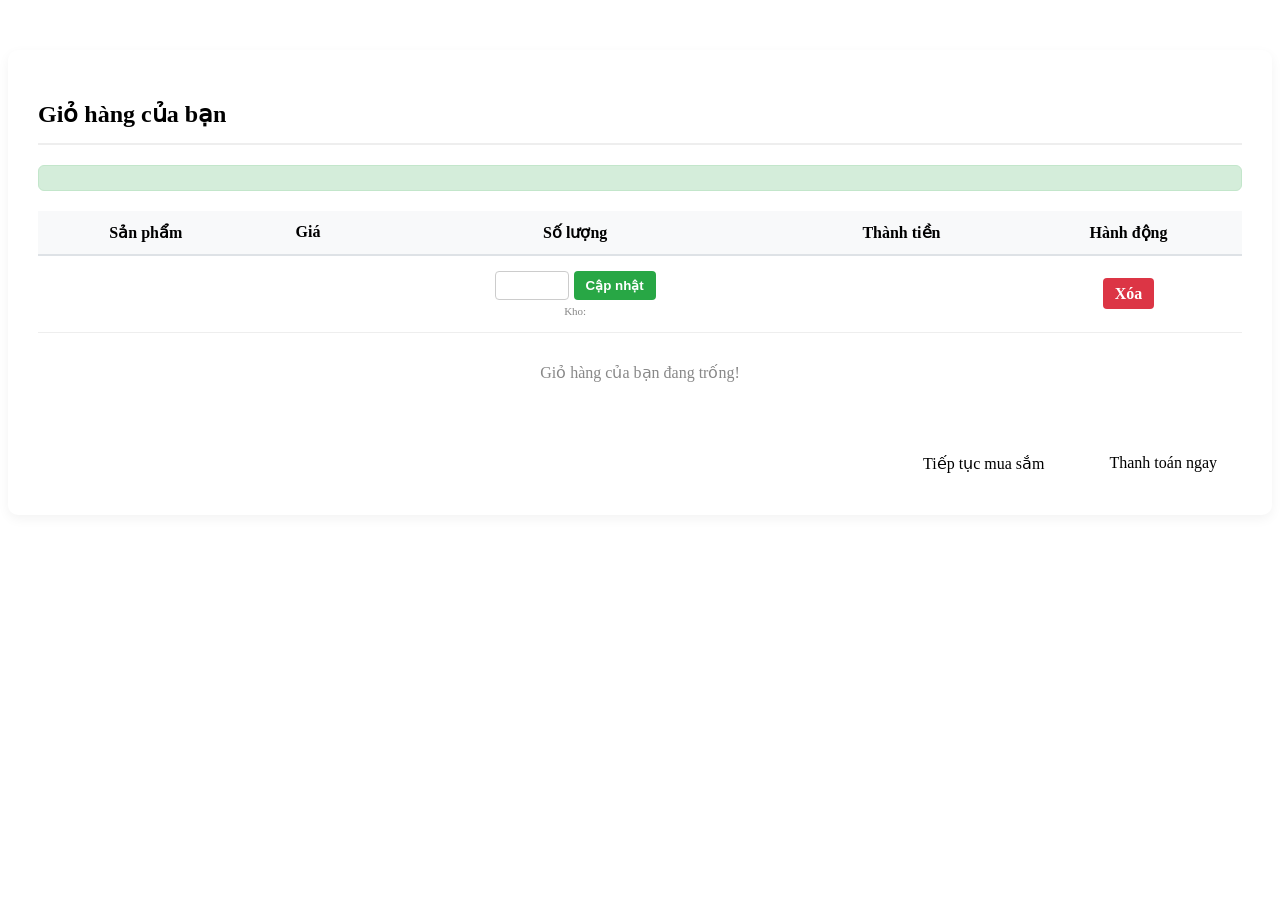
<file: src/main/resources/templates/cart.html>
<!DOCTYPE html>
<html xmlns:th="http://www.thymeleaf.org">
<head>
    <meta charset="UTF-8">
    <title>Giỏ hàng của bạn</title>
    <link rel="stylesheet" th:href="@{/css/style.css}">
</head>
<body>
<div class="container-large" style="background: white; padding: 30px; border-radius: 10px; box-shadow: 0 4px 12px rgba(0,0,0,0.05); margin-top: 50px;">
    <h2 style="border-bottom: 2px solid #eee; padding-bottom: 15px; margin-bottom: 20px;">Giỏ hàng của bạn</h2>

    <div th:if="${error}" class="error-msg-block" th:text="${error}"></div>
    <div th:if="${success}" style="background-color: #d4edda; color: #155724; padding: 12px; border-radius: 6px; margin-bottom: 20px; text-align: center; border: 1px solid #c3e6cb;" th:text="${success}"></div>

    <table style="width: 100%; border-collapse: collapse; text-align: center;">
        <thead>
        <tr style="background: #f8f9fa; border-bottom: 2px solid #dee2e6;">
            <th style="padding: 12px;">Sản phẩm</th>
            <th style="padding: 12px;">Giá</th>
            <th style="padding: 12px;">Số lượng</th>
            <th style="padding: 12px;">Thành tiền</th>
            <th style="padding: 12px;">Hành động</th>
        </tr>
        </thead>
        <tbody>
        <tr th:each="item : ${cartItems}" style="border-bottom: 1px solid #eee;">
            <td style="padding: 15px;" th:text="${item.product.name}"></td>
            <td style="padding: 15px; color: #ee4d2d; font-weight: bold;" th:text="${#numbers.formatDecimal(item.product.price, 0, 'COMMA', 0, 'POINT')} + ' ₫'"></td>

            <td style="padding: 15px;">
                <form th:action="@{/cart/update}" method="post" style="display: flex; justify-content: center; align-items: center; gap: 5px;">
                    <input type="hidden" name="cartId" th:value="${item.id}">
                    <input type="number" name="quantity" th:value="${item.quantity}" min="1" th:max="${item.product.stockQuantity}" style="width: 60px; padding: 6px; text-align: center; border: 1px solid #ccc; border-radius: 4px;">
                    <button type="submit" style="background: #28a745; color: white; border: none; padding: 7px 12px; border-radius: 4px; cursor: pointer; font-weight: bold;">Cập nhật</button>
                </form>
                <div style="font-size: 11px; color: #888; margin-top: 5px;">Kho: <span th:text="${item.product.stockQuantity}"></span></div>
            </td>

            <td style="padding: 15px; font-weight: bold;" th:text="${#numbers.formatDecimal(item.product.price * item.quantity, 0, 'COMMA', 0, 'POINT')} + ' ₫'"></td>
            <td style="padding: 15px;">
                <a th:href="@{'/cart/remove/' + ${item.id}}" style="color: white; background: #dc3545; padding: 7px 12px; border-radius: 4px; text-decoration: none; font-weight: bold;">Xóa</a>
            </td>
        </tr>

        <tr th:if="${#lists.isEmpty(cartItems)}">
            <td colspan="5" style="padding: 30px; text-align: center; color: #888;">Giỏ hàng của bạn đang trống!</td>
        </tr>
        </tbody>
    </table>

    <div style="margin-top: 30px; display: flex; justify-content: flex-end; gap: 15px;">
        <a th:href="@{/}" class="btn-block-primary" style="width: auto; padding: 12px 25px; text-decoration: none; text-align: center;">Tiếp tục mua sắm</a>
        <a th:if="${!#lists.isEmpty(cartItems)}" th:href="@{/checkout}" class="btn-block-primary" style="width: auto; padding: 12px 25px; text-decoration: none; text-align: center;">Thanh toán ngay</a>
    </div>
</div>
</body>
</html>
</file>
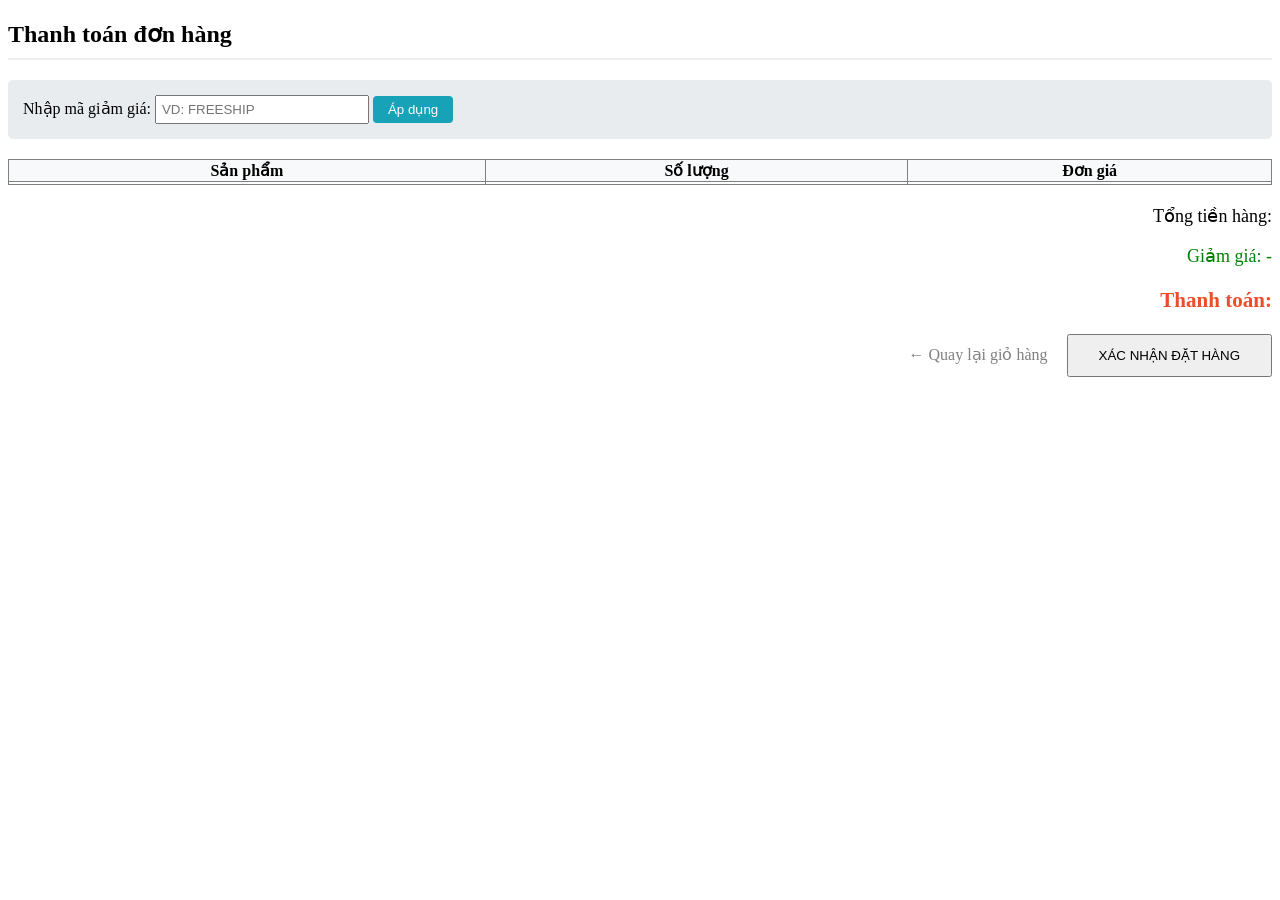
<file: src/main/resources/templates/checkout.html>
<!DOCTYPE html>
<html xmlns:th="http://www.thymeleaf.org">
<head>
    <meta charset="UTF-8">
    <title>Thanh Toán Đơn Hàng</title>
    <link rel="stylesheet" th:href="@{/css/style.css}">
</head>
<body>
<div class="container-large">
    <h2 style="border-bottom: 2px solid #eee; padding-bottom: 10px;">Thanh toán đơn hàng</h2>

    <form th:action="@{/checkout}" method="get" style="margin-bottom: 20px; padding: 15px; background: #e9ecef; border-radius: 5px;">
        Nhập mã giảm giá:
        <input type="text" name="voucherCode" placeholder="VD: FREESHIP" style="padding: 5px; width: 200px;">
        <button type="submit" style="padding: 6px 15px; background: #17a2b8; color: white; border: none; border-radius: 4px; cursor: pointer;">Áp dụng</button>
        <span th:if="${voucherMessage}" th:text="${voucherMessage}" style="margin-left: 10px; font-weight: bold; color: #dc3545;"></span>
    </form>

    <table border="1" style="width: 100%; text-align: center; border-collapse: collapse;">
        <tr style="background: #f8f9fa;">
            <th>Sản phẩm</th><th>Số lượng</th><th>Đơn giá</th>
        </tr>
        <tr th:each="item : ${cartItems}">
            <td th:text="${item.product.name}"></td>
            <td th:text="${item.quantity}"></td>
            <td th:text="${item.product.price} + ' ₫'"></td>
        </tr>
    </table>

    <div style="margin-top: 20px; text-align: right; font-size: 18px;">
        <p>Tổng tiền hàng: <span th:text="${subTotal} + ' ₫'"></span></p>
        <p style="color: green;">Giảm giá: -<span th:text="${discount} + ' ₫'"></span></p>
        <h3 style="color: #ee4d2d;">Thanh toán: <span th:text="${finalTotal} + ' ₫'"></span></h3>
    </div>

    <form th:action="@{/checkout/place-order}" method="post" style="text-align: right; margin-top: 20px;">
        <input type="hidden" name="finalTotal" th:value="${finalTotal}">
        <input type="hidden" name="appliedVoucherId" th:value="${appliedVoucherId}">
        <a th:href="@{/cart}" style="margin-right: 15px; text-decoration: none; color: gray;">&larr; Quay lại giỏ hàng</a>
        <button type="submit" class="btn-block-primary" style="width: auto; padding: 12px 30px;">XÁC NHẬN ĐẶT HÀNG</button>
    </form>
</div>
</body>
</html>
</file>
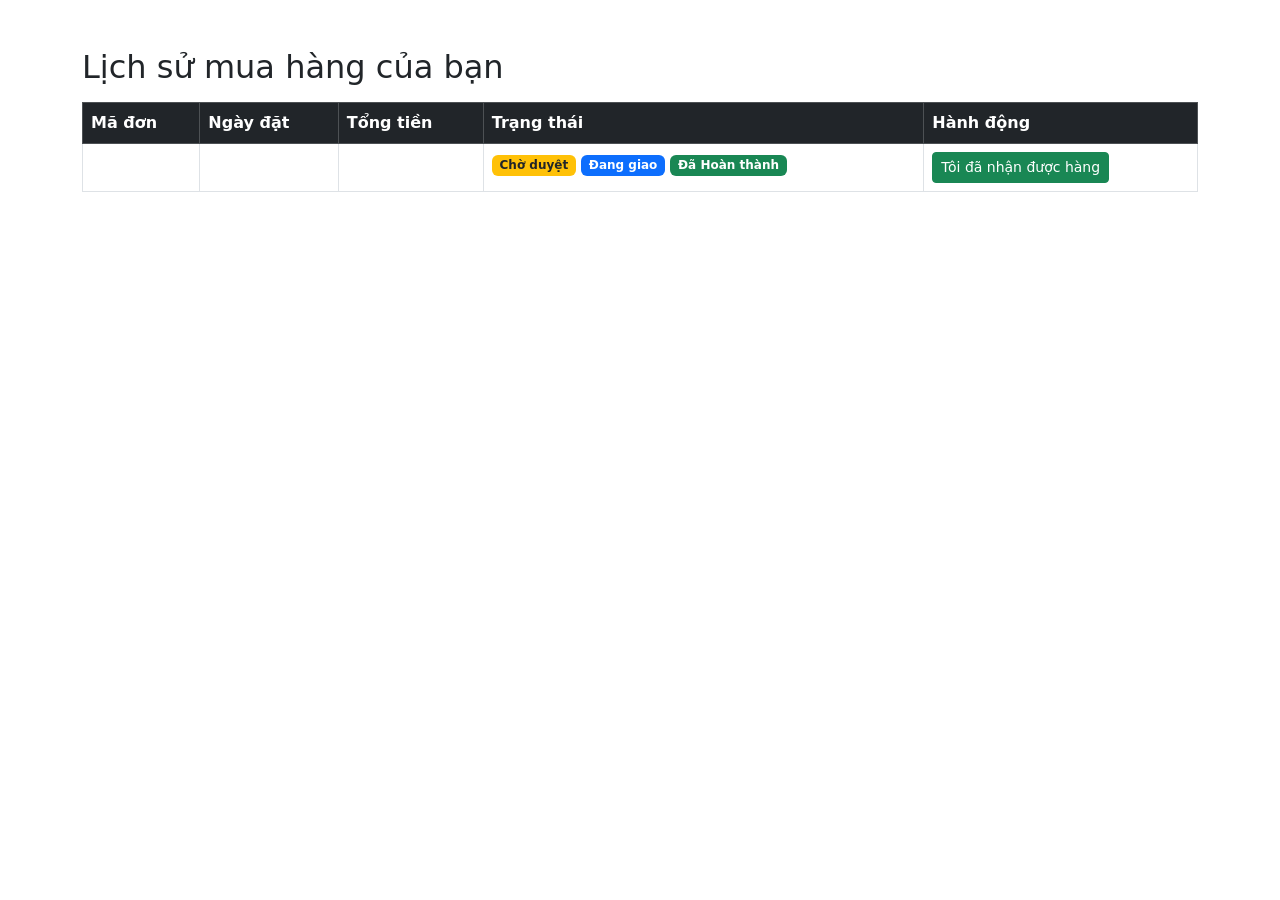
<file: src/main/resources/templates/history.html>
<!DOCTYPE html>
<html xmlns:th="http://www.thymeleaf.org">
<head>
    <meta charset="UTF-8">
    <title>Lịch sử đơn hàng</title>
    <link href="https://cdn.jsdelivr.net/npm/bootstrap@5.1.3/dist/css/bootstrap.min.css" rel="stylesheet">
</head>
<body>
<div class="container mt-5">
    <h2>Lịch sử mua hàng của bạn</h2>

    <table class="table table-bordered mt-3">
        <thead class="table-dark">
        <tr>
            <th>Mã đơn</th>
            <th>Ngày đặt</th>
            <th>Tổng tiền</th>
            <th>Trạng thái</th>
            <th>Hành động</th>
        </tr>
        </thead>
        <tbody>
        <tr th:each="order : ${orders}">
            <td th:text="${order.id}"></td>
            <td th:text="${#temporals.format(order.orderDate, 'dd-MM-yyyy HH:mm')}"></td>
            <td th:text="${order.totalAmount} + ' VNĐ'"></td>

            <td>
                <span th:if="${order.status == 'PENDING'}" class="badge bg-warning text-dark">Chờ duyệt</span>
                <span th:if="${order.status == 'SHIPPING'}" class="badge bg-primary">Đang giao</span>
                <span th:if="${order.status == 'COMPLETED'}" class="badge bg-success">Đã Hoàn thành</span>
            </td>

            <td>
                <form th:if="${order.status == 'SHIPPING'}"
                      th:action="@{/history/confirm/{id}(id=${order.id})}" method="post">
                    <button type="submit" class="btn btn-sm btn-success">Tôi đã nhận được hàng</button>
                </form>
            </td>
        </tr>
        </tbody>
    </table>
</div>
</body>
</html>
</file>
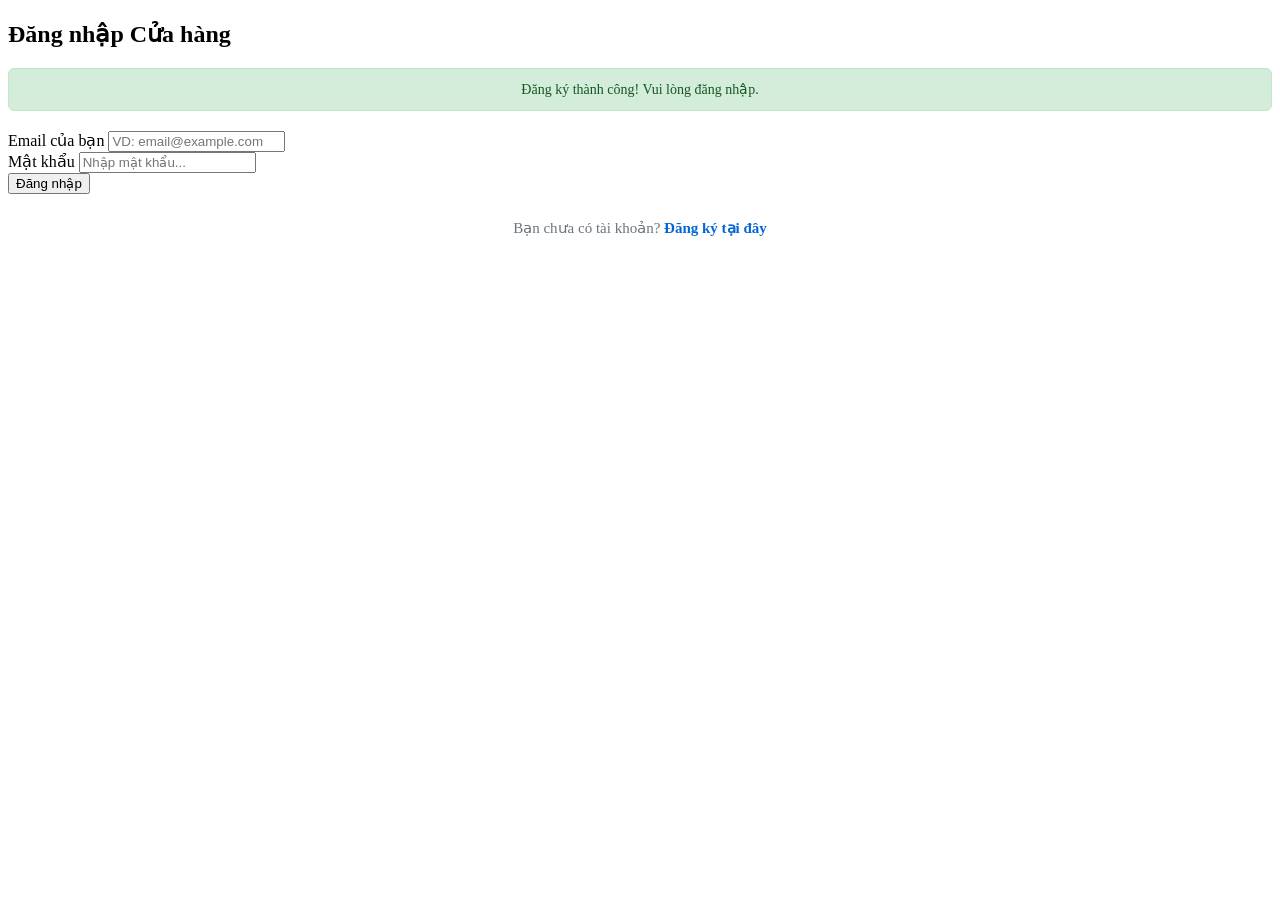
<file: src/main/resources/templates/login.html>
<!DOCTYPE html>
<html xmlns:th="http://www.thymeleaf.org">
<head>
    <meta charset="UTF-8">
    <title>Đăng nhập Hệ thống - Cửa hàng</title>
    <link rel="stylesheet" th:href="@{/css/style.css}">
</head>
<body>

<div class="register-card">
    <h2>Đăng nhập Cửa hàng</h2>

    <div th:if="${error}" class="error-msg-block" th:text="${error}"></div>

    <div th:if="${param.registered}" style="background-color: #d4edda; color: #155724; padding: 12px; border-radius: 6px; margin-bottom: 20px; text-align: center; border: 1px solid #c3e6cb; font-size: 14px;">
         Đăng ký thành công! Vui lòng đăng nhập.
    </div>

    <form th:action="@{/login}" method="post">
        <div class="form-group">
            <label>Email của bạn</label>
            <input type="email" class="form-control" name="email" placeholder="VD: email@example.com" required />
        </div>

        <div class="form-group">
            <label>Mật khẩu</label>
            <input type="password" class="form-control" name="password" placeholder="Nhập mật khẩu..." required />
        </div>

        <button type="submit" class="btn-block-primary">Đăng nhập</button>
    </form>

    <div style="text-align: center; margin-top: 25px; font-size: 15px; color: #6c757d;">
        Bạn chưa có tài khoản?
        <a th:href="@{/register}" style="color: #0366d6; text-decoration: none; font-weight: 600;">Đăng ký tại đây</a>
    </div>
</div>

</body>
</html>
</file>
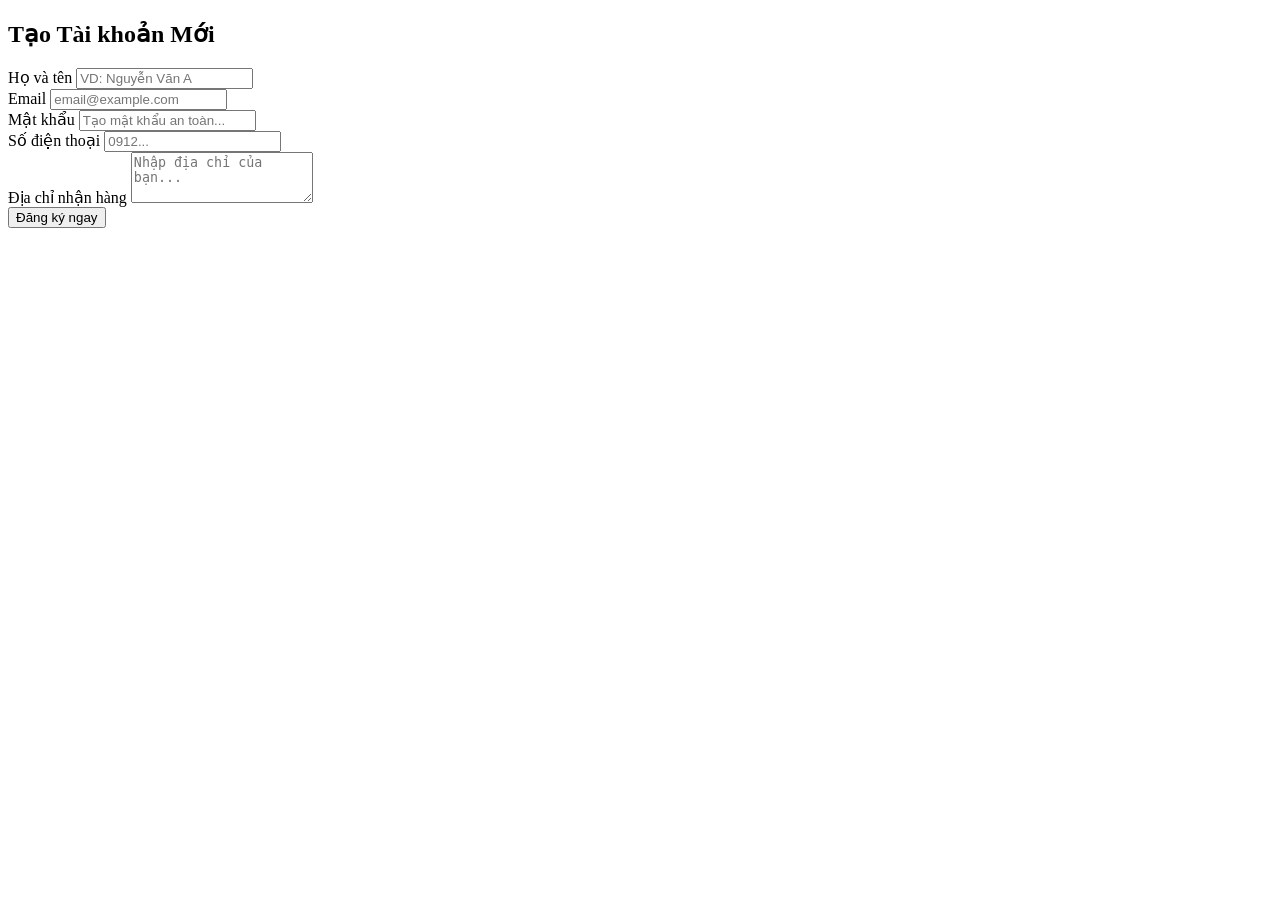
<file: src/main/resources/templates/register.html>
<!DOCTYPE html>
<html xmlns:th="http://www.thymeleaf.org">
<head>
    <meta charset="UTF-8">
    <title>Đăng ký Tài khoản - Cửa hàng</title>
    <link rel="stylesheet" th:href="@{/css/style.css}">
</head>
<body>

<div class="register-card">
    <h2>Tạo Tài khoản Mới</h2>

    <div th:if="${error}" class="error-msg-block" th:text="${error}"></div>

    <form th:action="@{/register}" th:object="${user}" method="post">
        <div class="form-group">
            <label>Họ và tên</label>
            <input type="text" class="form-control" th:field="*{fullName}" placeholder="VD: Nguyễn Văn A" required />
        </div>

        <div class="form-group">
            <label>Email</label>
            <input type="email" class="form-control" th:field="*{email}" placeholder="email@example.com" required />
        </div>

        <div class="form-group">
            <label>Mật khẩu</label>
            <input type="password" class="form-control" th:field="*{password}" placeholder="Tạo mật khẩu an toàn..." required />
        </div>

        <div class="form-group">
            <label>Số điện thoại</label>
            <input type="text" class="form-control" th:field="*{phone}" placeholder="0912..." />
        </div>

        <div class="form-group">
            <label>Địa chỉ nhận hàng</label>
            <textarea class="form-control" th:field="*{address}" rows="3" placeholder="Nhập địa chỉ của bạn..."></textarea>
        </div>

        <button type="submit" class="btn-block-primary">Đăng ký ngay</button>
    </form>
</div>

</body>
</html>
</file>
